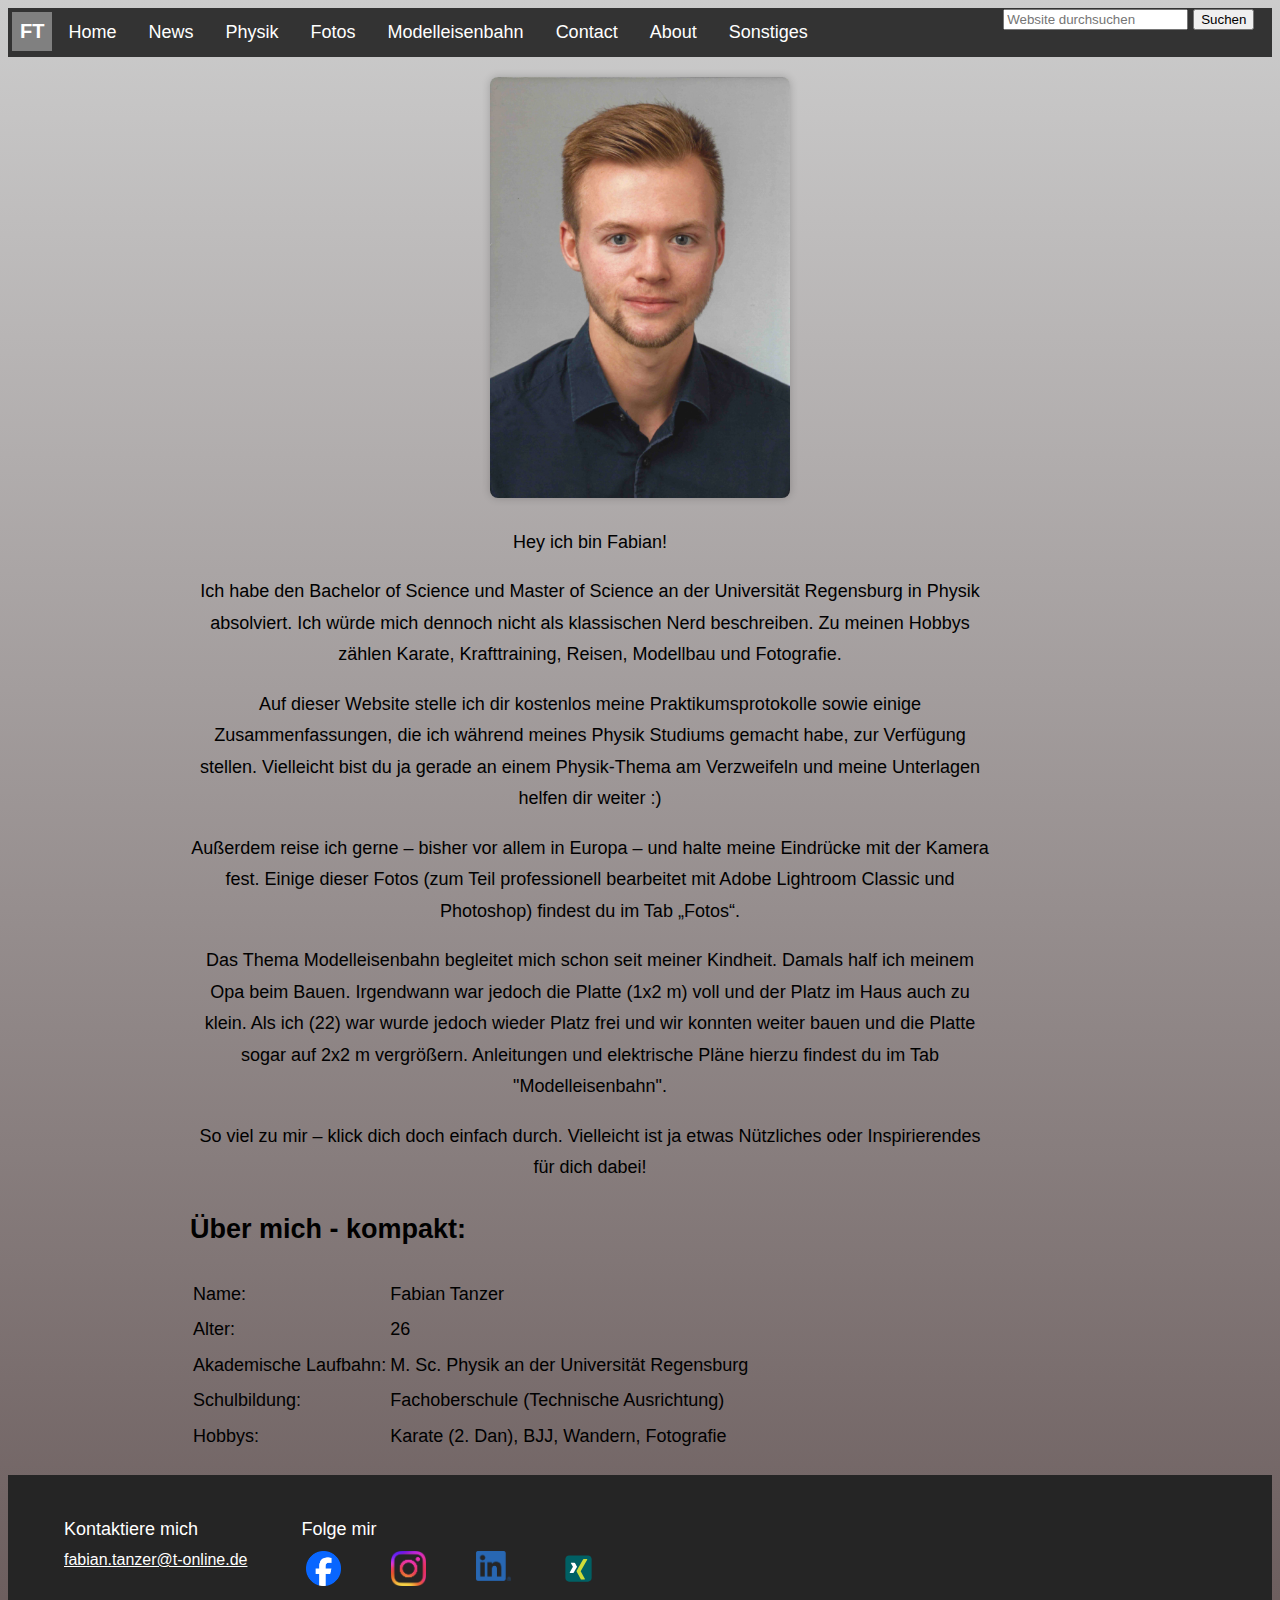
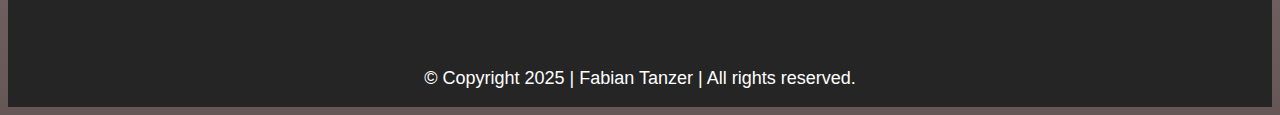
<file: about.html>
<!DOCTYPE html>         <!-- Index: Ist die Homepage (Hauptseite) der Website -->

<html lang="en">
    <head>
        <link rel="stylesheet" href="index.css">
        <meta charset="utf-8">
        <meta name="viewport" content="width=1024, user-scalable=yes">
        <title>Fabian Tanzer - Über mich</title>                                                            <!-- Wird in Tab angezeigt -->
        <style type="text/css"></style>
        <script src="index.js" type="text/javascript" defer></script>
    </head>

    <body>
        <header-component></header-component> <!-- Hier wird die globale Navigationsleiste aus JS eingefügt -->

        <div id="main">
            <div id="image">
                <img src="Fotos/Portrait.jpg" alt="Portrait"> <!-- Um Bild einzufügen; Namen eingeben, damit er Blinden vorgelesen wird; Bilder von "Unsplash" dürfen öffentlich genutzt werden -->
            </div>

            <!-- Ich versuche im Folgenden oft das Wort "du" einzubauen, um den Leser direkt anzusprechen -->
            <p> Hey ich bin Fabian!</p>
                
            <p>Ich habe den Bachelor of Science und Master of Science an der Universität Regensburg in Physik absolviert. Ich würde mich dennoch nicht als klassischen Nerd beschreiben. Zu meinen Hobbys zählen Karate, Krafttraining, Reisen, Modellbau und Fotografie.</p> <!-- Wenn du - wie so viele andere - nicht weißt, was BJJ ist, dann klicke doch einfach mal auf de(n) entsprechenden Tab oben ;-)  -->

            <p> Auf dieser Website stelle ich dir kostenlos meine Praktikumsprotokolle sowie einige Zusammenfassungen, die ich während meines Physik Studiums gemacht habe, zur Verfügung stellen. Vielleicht bist du ja gerade an einem Physik-Thema am Verzweifeln und meine Unterlagen helfen dir weiter :)</p>

            <p> Außerdem reise ich gerne – bisher vor allem in Europa – und halte meine Eindrücke mit der Kamera fest. Einige dieser Fotos (zum Teil professionell bearbeitet mit Adobe Lightroom Classic und Photoshop) findest du im Tab „Fotos“.</p>

            <!-- <p> BJJ mache ich erst seit September 2022 und ich habe bemerkt, dass es unglaublich schwer fällt sich die Techniken zu merken und korrekt anzuwenden. Deshalb fasse ich nach jedem Training (Und mithilfe von Youtube Videos) die Techniken in einem Word-Dokument mit anschaulichen Bildern zusammen. Das half mir unglaublich, die Techniken auch beim Rollen anzuwenden. Vielleicht hilft es ja auch dir weiter :) </p> -->

            <p> Das Thema Modelleisenbahn begleitet mich schon seit meiner Kindheit. Damals half ich meinem Opa beim Bauen. Irgendwann war jedoch die Platte (1x2 m) voll und der Platz im Haus auch zu klein. Als ich (22) war wurde jedoch wieder Platz frei und wir konnten weiter bauen und die Platte sogar auf 2x2 m vergrößern. Anleitungen und elektrische Pläne hierzu findest du im Tab "Modelleisenbahn". </p>

            <p> So viel zu mir – klick dich doch einfach durch. Vielleicht ist ja etwas Nützliches oder Inspirierendes für dich dabei!</p>

            <div> <!-- Inhalt schreiben -->
                <section> <!-- Section beschreibt container, der meist Überschrift enthält -->
                    <h2>Über mich - kompakt:</h2>
                    <p>
                        <table>
                            <tr>
                                <td>Name:</td>
                                <td>Fabian Tanzer</td>
                            </tr>
                            <tr>
                                <td>Alter:</td>
                                <td>26</td>
                            </tr>
                            <tr>
                                <td>Akademische Laufbahn:</td>
                                <td>M. Sc. Physik an der Universität Regensburg</td>
                            </tr>
                            <tr>
                                <td>Schulbildung:</td>
                                <td>Fachoberschule (Technische Ausrichtung)</td>
                            </tr>
                            <tr>
                                <td>Hobbys:</td>
                                <td>Karate (2. Dan), BJJ, Wandern, Fotografie</td>
                            </tr>
                        </table>
                </section>
            </div>
        </div>

        <footer-component></footer-component> <!-- Hier wird die globale Fußzeile aus JS eingefügt -->
        <script src="highlight.js"></script>
    </body>
</html>
</file>
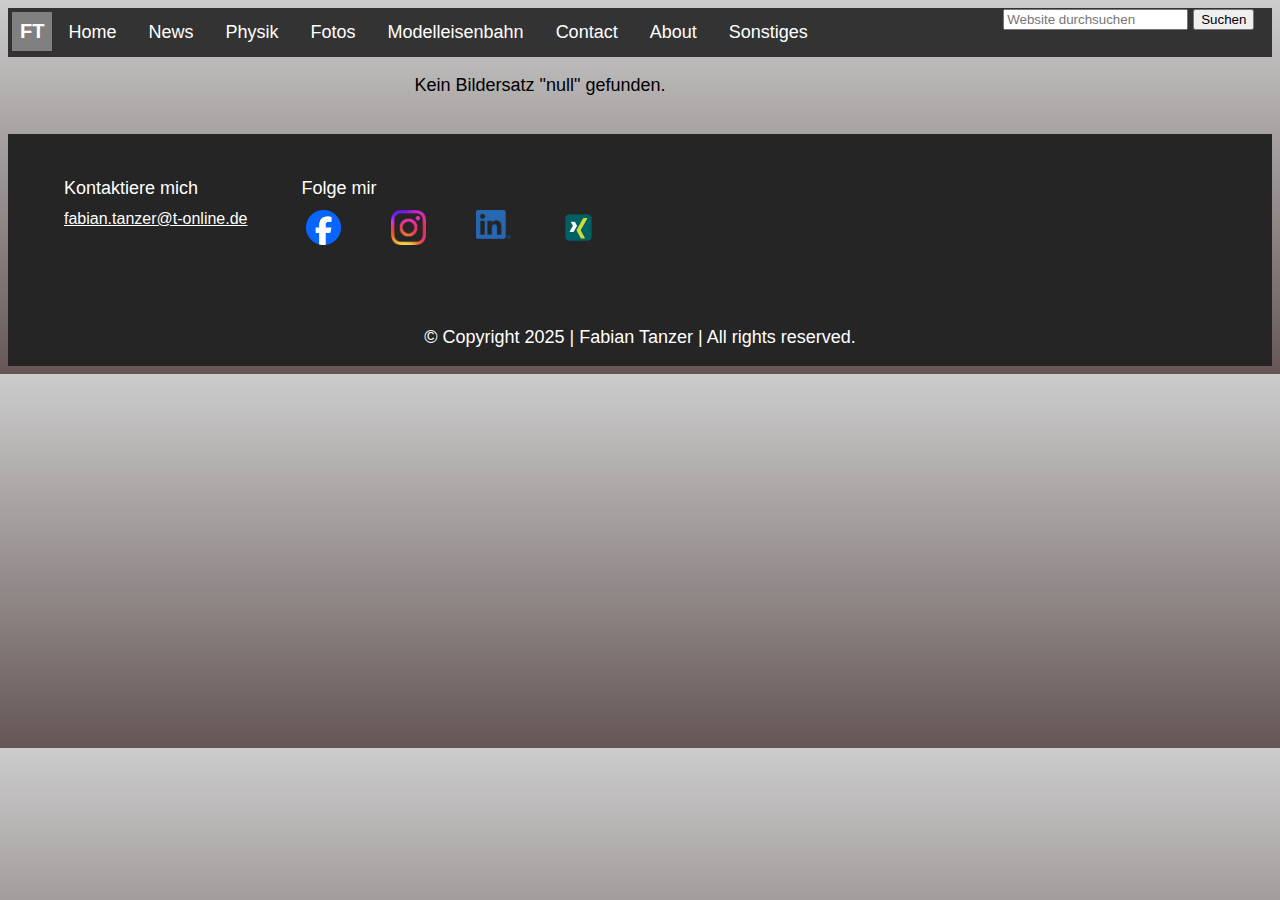
<file: slideshow.html>
<!DOCTYPE html>
<html lang="de">
<head>
  <meta charset="utf-8">
  <meta name="viewport" content="width=1024, user-scalable=yes">
  <title>Fotogalerie</title>
  <link rel="stylesheet" href="index.css">
  <link rel="stylesheet" href="slideshow.css">
  <script src="index.js" type="text/javascript" defer></script>
  <script src="slideshow.js" defer></script>
</head>
<body>
  <header-component></header-component>

  <div class="slideshow-container" id="slideshow-container">
    <!-- Bilder werden hier per JS eingefügt -->

    <a class="prev" onclick="plusSlides(-1)">&#10094;</a>   <!-- Linker Pfeil -->
    <a class="next" onclick="plusSlides(1)">&#10095;</a>    <!-- Rechter Pfeil -->
  </div>

  <div style="text-align:center" id="dots-container">
    <!-- Hier kommen die Punkte -->
  </div>

    <!-- Container für den Download-Button -->
    <div style="text-align:center; margin-top: 20px;" id="download-all-container"></div>

  <footer-component></footer-component>
  <script src="highlight.js"></script>
</body>
</html>
</file>
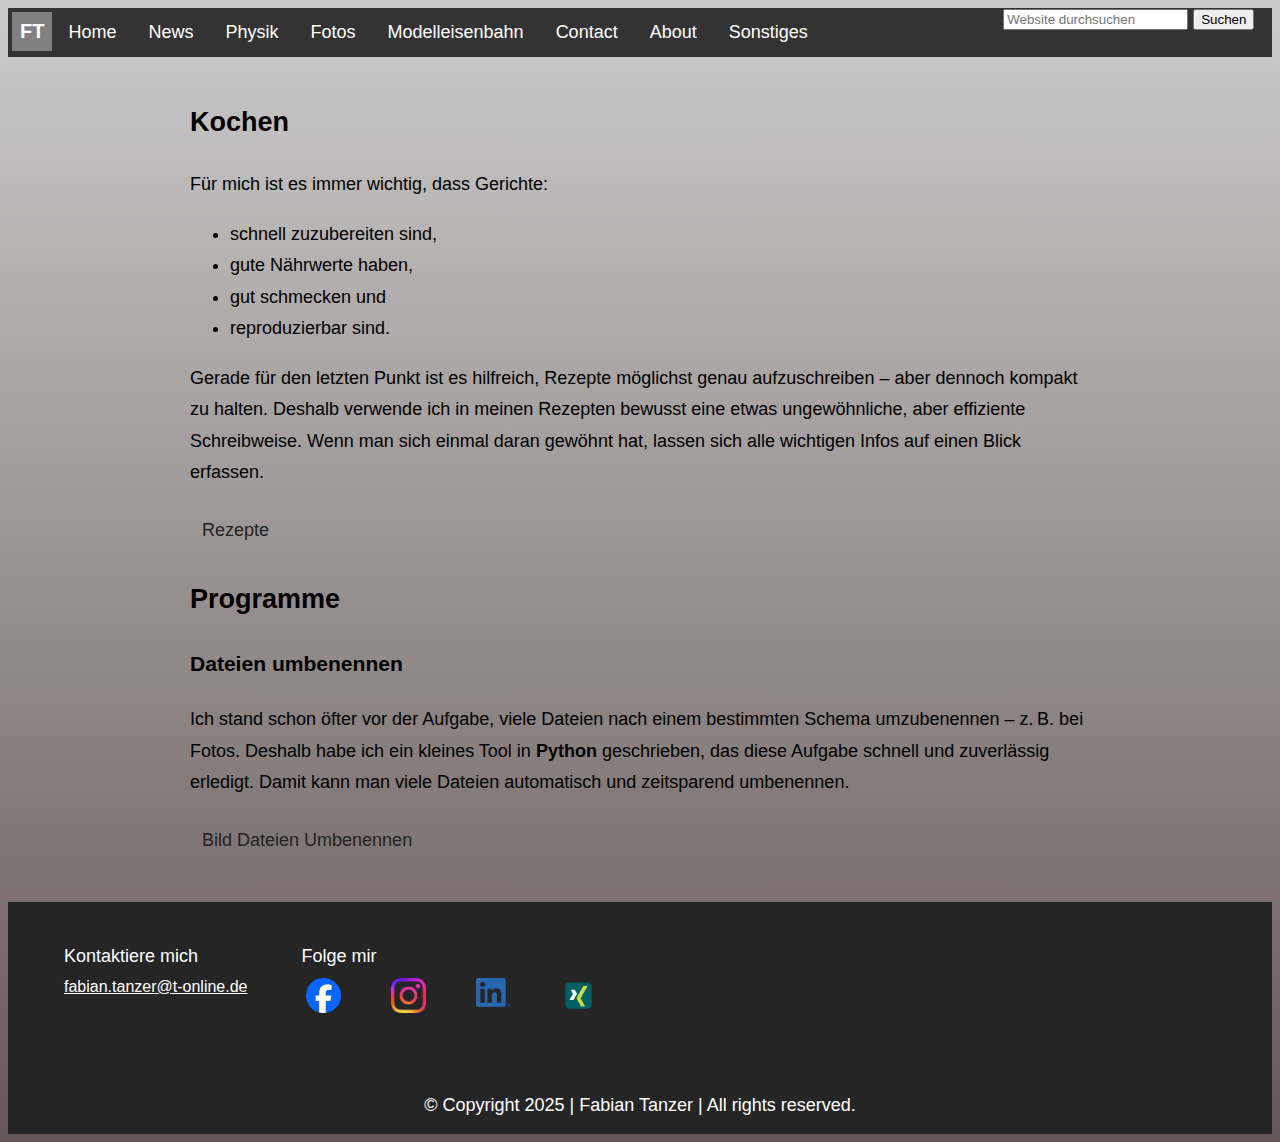
<file: sonstiges.html>
<!DOCTYPE html>         <!-- Index: Ist die Homepage (Hauptseite) der Website -->

<html lang="en">
    <head>
        <link rel="stylesheet" href="index.css">
        <meta charset="utf-8">
        <meta name="viewport" content="width=1024, user-scalable=yes">
        <title>Fabian Tanzer - Über mich</title>                                                            <!-- Wird in Tab angezeigt -->
        <style type="text/css"></style>
        <script src="index.js" type="text/javascript" defer></script>
    </head>

    <body>
        <header-component></header-component> <!-- Hier wird die globale Navigationsleiste aus JS eingefügt -->

        <div id="main">
            <h2>Kochen</h2>
                Für mich ist es immer wichtig, dass Gerichte:
                <ul>
                    <li>schnell zuzubereiten sind,</li>
                    <li>gute Nährwerte haben,</li>
                    <li>gut schmecken und</li>
                    <li>reproduzierbar sind.</li>
                </ul>
                Gerade für den letzten Punkt ist es hilfreich, Rezepte möglichst genau aufzuschreiben – aber dennoch kompakt zu halten. Deshalb verwende ich in meinen Rezepten bewusst eine etwas ungewöhnliche, aber effiziente Schreibweise. Wenn man sich einmal daran gewöhnt hat, lassen sich alle wichtigen Infos auf einen Blick erfassen.
                <ul class="protokolle">
                    <li><a href="Kochen.pdf" target="_blank">Rezepte</a></li>
                </ul>



            <h2>Programme</h2>
                <h3>Dateien umbenennen</h3>
                Ich stand schon öfter vor der Aufgabe, viele Dateien nach einem bestimmten Schema umzubenennen – z. B. bei Fotos. Deshalb habe ich ein kleines Tool in <strong>Python</strong> geschrieben, das diese Aufgabe schnell und zuverlässig erledigt. Damit kann man viele Dateien automatisch und zeitsparend umbenennen.
                <ul class="protokolle">
                    <li><a href="BildDateienUmbenennen.py" target="_blank">Bild Dateien Umbenennen</a></li>
                </ul>

        </div>

        <footer-component></footer-component> <!-- Hier wird die globale Fußzeile aus JS eingefügt -->
        <script src="highlight.js"></script>
    </body>
</html>
</file>
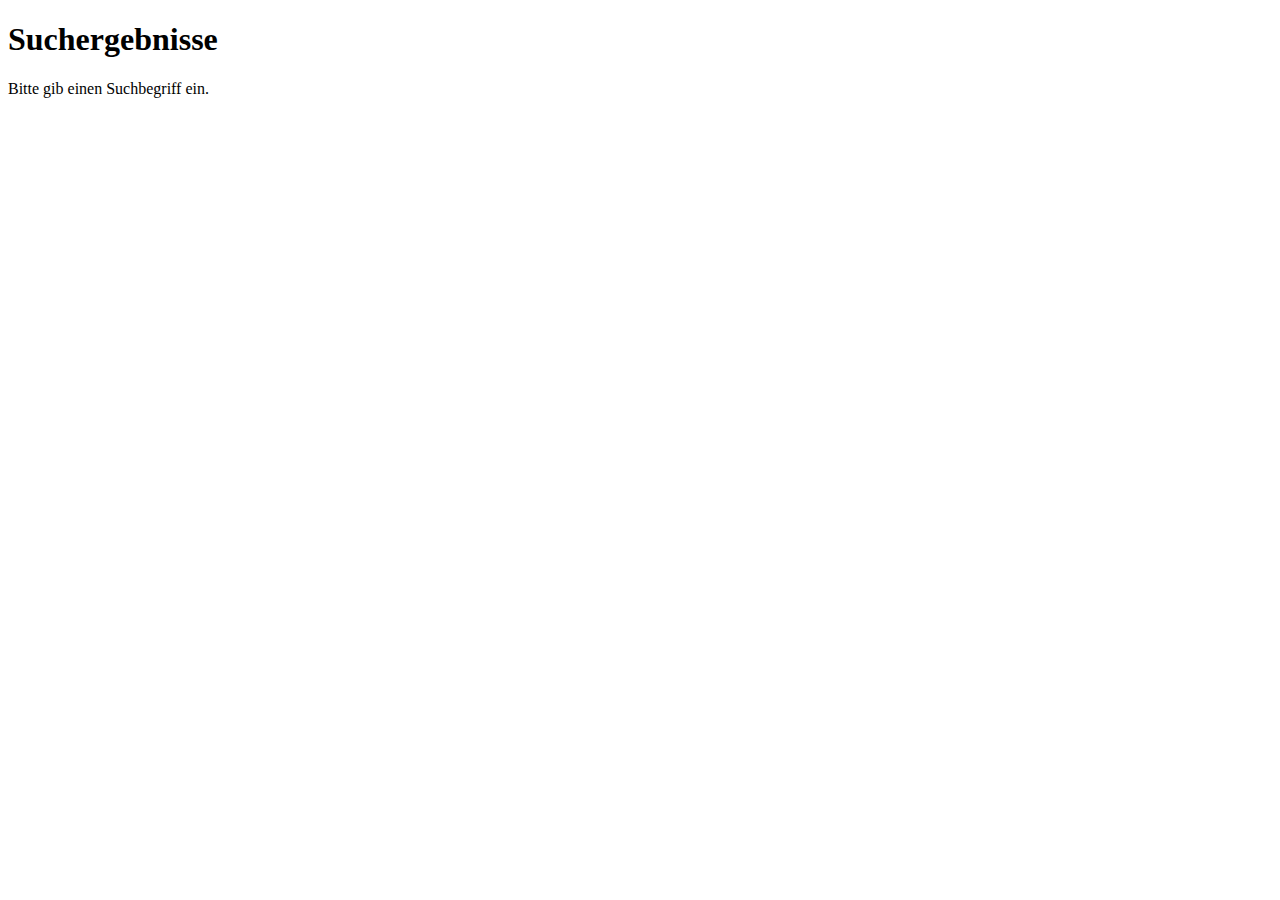
<file: suche.html>
<!DOCTYPE html>
<html lang="de">
<head>
  <meta charset="UTF-8">
  <title>Suchergebnisse</title>
  <script defer src="suche.js"></script>
</head>
<body>
  <header-component></header-component>

  <main>
    <h1>Suchergebnisse</h1>
    <div id="ergebnisse">Lade Ergebnisse …</div>
  </main>

  <footer-component></footer-component>
</body>
</html>
</file>
<file: index.css>
/* Allgemien (Wird also in (fast) jeder html Datei benutzt) */
body {
    background-image: linear-gradient(to top, rgb(102, 87, 87), rgb(204, 204, 204));
    font-family:Arial, Helvetica, sans-serif;
    font-size: 18px;
    margin: 8px; /* Die Macher von HTML haben standardmäßig festgelegt dass der seitliche Abstand 8px beträgt (Um das zu sehen: Drücke auf der Internetseite F12 oder Rechtsklick->Untersuchen). Will man aber dass das Bild ganz bis zum Rand geht, so muss man diese Zeile einfügen */
}

#main {
    max-width: 900px; /* dadurch ist der Text auf der gesamten Seite nur 800 px breit & geht nicht über die gesamte Seitenbreite; das max wird eingefügt damit es auf dem Smartphone angepasst wird. Sonst wäre das hier 800px breit und der Rest (Bild, ...) würde zu klein angezeigt werden */
    line-height: 1.75;
    padding: 20px;
    margin: 0 auto; /* <-- das zentriert den Block horizontal */
}

li a {
    display: block;
    color: white;
    text-align: center;
    padding: 14px 16px;
    text-decoration: none;
}

nav li a:hover {
    background-color: #111;
}

p {
    max-width: 800px;
    text-align: center;
}






/* Navigationsleiste */
#Navigationsleiste {
    list-style-type: none;          /* Damit keine Aufzählungszeichen angezeigt werden (Werden standardmäßig bei Liste angezeigt!) */
    margin: 0;
    padding: 0;
    overflow: hidden;
    background-color: #333;
}

#freak {
    position: absolute;
    margin-right: 2%;
    padding-right: 0px;
    right: 0%;
}

#logo {
    color: white;
    background-color: gray;
    display: inline-block; /*adfasdf*/
    font-size: 20px;
    font-weight: bold;
    padding: 8px;
    margin-top: 4px;
    margin-left: 4px;
}

/* Nur für Navigationsleiste */
#Navigationsleiste li {
    float: left;
}

/* Für alle anderen Listen: keine Float-Eigenschaft */
ul:not(#Navigationsleiste) li {
    float: none;
    display: list-item; /* sicherstellen, dass sie blockartig sind */
}







/* Fußzeile */
footer {
    height: 200px;
    background-color: rgb(37, 37, 37);
    text-align: center;
    color: rgb(255, 255, 255);
    padding: 16px; /* dadurch wird das Copyright... unten zentriert */
}

footer ul {
    list-style-type: none;
    height: 120px; /* Blöd, dass ich hier konkreten Wert angeben muss... Sonst würde aber das copyright rechts neben dem "Kontaktiere mich" & "Folge mir" stehen */
    text-align: center;
    display: flex;
    /* justify-content: center; */
    gap: 3em;
}

footer ul li {
    min-width: unset; /* falls die 300px stören */
    text-align: left;
    font-size: 16px;
    line-height: 110%;
    color: white;
}

footer ul li h1 {
    font-size: 18px;
    font-weight: 500;
}

footer ul li a {
    display: flex;
    padding: 0;
    text-decoration: underline;
}

footer ul li a:hover {
    color: rgb(168, 168, 168);
}

.SocialMediaLogo img {
    width: 35px;   /* Oder z. B. 30px oder 50px – je nach gewünschter Größe */
    height: auto;  /* Verhältnis bleibt gleich */
    object-fit: contain; /* optional: damit Logos nicht verzerrt wirken */
    margin: 0 5px; /* optionaler Abstand */
}









/* Foto auf 1. Seite */
#top {
    text-align: center;
}

.Startfoto {
    position: relative;
    text-align: center;
    color: rgb(47, 47, 55);
}

.Startfoto img {
    max-width: 100%;
    height: auto;
}

.KastenInBild {
    position: absolute;
    top: 50%;
    left: 50%;
    transform: translate(-50%, -50%);
    height: 300px;
    width: 400px;
    background-color: white;
    border-radius: 10px;
}

#name {
    font-size: 32px;
    font-weight: bold;
    margin:16px; /* freier Platz unter grauen Logo */
}

.LeisteSocialMediaLogos {
    list-style-type: none;          /* Damit keine Aufzählungszeichen angezeigt werden (Werden standardmäßig bei Liste angezeigt!) */
    text-align: center;
}

.SocialMediaLogo {
    height: 70px;
    width: 70px;
}

.left-text p {
    text-align: left;
    margin: 0 0 0.5em 0; /* nur unten ein kleiner Abstand */
}









/* Nur in index.html */
.ZitatBlock {
    text-align: center;
    max-width: 800px;
    margin: 20px auto;
}

#ZitatEinstein {
    font-size: 24px;
    margin: 0;
}

.ZitatAutor {
    font-style: italic;
    margin-top: 0.5em;
    /* color: gray; */
}

.LeisteSocialMediaLogos {
    list-style-type: none;
    padding: 0;
    margin: 0 auto;
    display: flex;                /* macht die Listenelemente nebeneinander */
    justify-content: center;      /* zentriert die Symbole */
    gap: 15px;                   /* Abstand zwischen den Symbolen */
}




/* Nur in contact.html */







/* Nur in contact.html */
ul.protokolle {
    list-style-type: none;
    padding-left: 0;
}

#main ul.protokolle li a {
  color: #222;             /* dunkles Grau */
  text-align: left;
  display: block;
  padding: 8px 12px;
  text-decoration: none;
  transition: color 0.3s;
}

#main ul.protokolle li a:hover {
  /*color: royalblue;*/
  text-decoration: underline;
}








/* Nur in fotos.html */
.gallery {
    position: relative;

    /* Horizontal zentrieren */
    left: 50%;
    transform: translate(-50%);

    /* Grid erzeugen */
    display: inline-grid;
    grid-template-columns: repeat(3, auto);
/*     grid-auto-columns: 500 px;
    grid-auto-rows: 350px; */

    background-color: #ffffff;
    padding: 0px;
}

.gallery figure {
    margin-left: 20px;
    margin-right: 20px;
}

.gallery figure img {
    border-radius: 5px;

    /* Falls Fotos nicht auf eine einheitliche Größe angepasst werden sollen (Dadurch verändern beim Hovern alle Fotos die Positionen leicht) */
/*     max-width: 300px;                           
    max-height: 300px; */

    /* Falls Fotos auf eine einheitliche Größe angepasst werden sollen (Dadurch wirken die Bilder aber irgendwie unschärfer) */
    width: 300px;                           
    height: 300px;
    object-fit: cover;

    transition: transform .2s;
    margin: 0 auto;
}

.gallery figure figcaption {
    color: rgb(0, 0, 0);
    text-align: center;
    text-decoration: none;
}

.gallery figure a {
    color: rgb(0, 0, 0);
    text-align: center;
    text-decoration: none;
}

.gallery figure img:hover,
.gallery figure img:focus {
    -ms-transform: scale(1.1);      /* IE  */
    -webkit-transform: scle(1.1);   /* Safari */
    transform: scale(1.1); 
}








/* Nur in den jeweiligen Fotoseiten, auf die man von fotos.html weitergeleitet wird */
/* Folgendes wurde von https://www.w3schools.com/howto/tryit.asp?filename=tryhow_css_download_button kopiert */
.button-container {
    text-align: center;
    margin-top: 0.5em;
  }

.btn {
    background-color: rgb(0, 0, 0);
    border: rgb(255, 255, 255);
    color: white;
    padding: 12px 30px;
    border-radius: 5px;
    cursor: pointer;
    font-size: 20px;
  }
  
  /* Darker background on mouse-over */
  .btn:hover {
    background-color: RoyalBlue;
  }







/* Nur in about.html */
#image{
    text-align: center;
}

#image img{
    max-width: 300px;     /* Bild wird maximal 300px breit */
    width: 100%;          /* Skaliert responsiv, also auf kleineren Bildschirmen passend */
    height: auto;         /* Proportional skalieren */
    border-radius: 8px;   /* Optional: weiche Ecken für schöneren Look */
    box-shadow: 0 0 8px rgba(0,0,0,0.2);  /* Optional: leichter Schatten */
}









/* Nur in bjj.html */
</file>
<file: slideshow.css>
/* Slideshow container */
.slideshow-container {
  max-width: 1000px;
  position: relative;
  margin: auto;
  overflow: hidden; /* Wichtig, damit nichts rausragt */
}

/* Slides */
.mySlides {
  display: none;
  text-align: center;
}

/* Bilder sollen nicht zu groß sein */
.mySlides img {
  width: 100%;
  height: auto;
  max-height: 80vh; /* verhindert, dass Bild zu groß wird */
  object-fit: contain;
}

/* Pfeile */
.prev, .next {
  cursor: pointer;
  position: absolute;
  top: 50%;               /* Vertikal zentriert */
  transform: translateY(-50%);
  padding: 16px;
  color: white;
  font-weight: bold;
  font-size: 24px;
  transition: 0.6s ease;
  user-select: none;
  background-color: rgba(0,0,0,0.4);
  z-index: 10;
}

.prev {
  left: 10px;
  border-radius: 3px;
}

.next {
  right: 10px;
  border-radius: 3px;
}

.prev:hover, .next:hover {
  background-color: rgba(0,0,0,0.8);
}



/* The dots/bullets/indicators */
.dot {
  cursor: pointer;
  height: 15px;
  width: 15px;
  margin: 0 2px;
  background-color: #bbb;
  border-radius: 50%;
  display: inline-block;
  transition: background-color 0.6s ease;
}

.active, .dot:hover {
  background-color: #717171;
}
</file>
